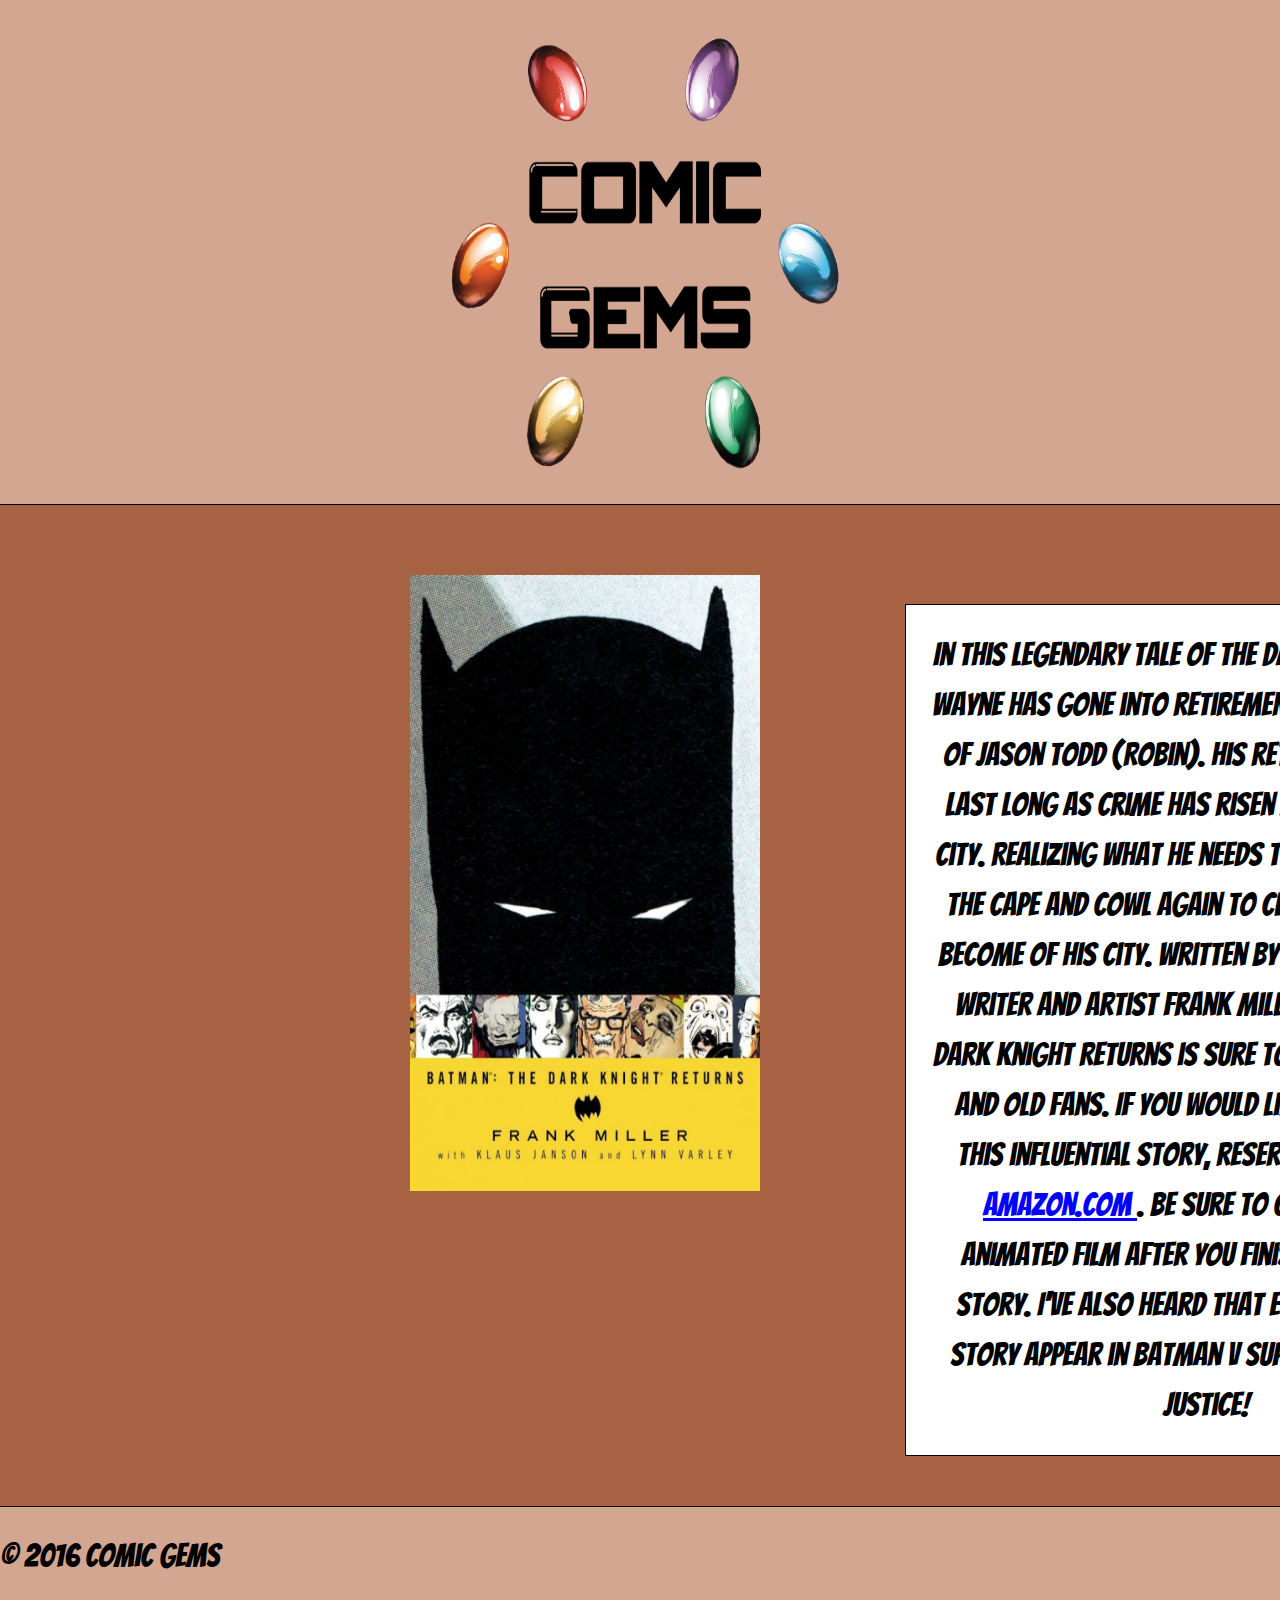
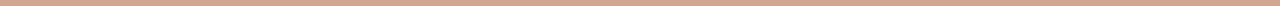
<file: Project 2, Comic Gems/Batman_TDKR_page.html>
<!DOCTYPE html>
<html>
<head>
<link rel="stylesheet" type="text/css" href="Batman_TDKR_CSS.css">
<link href='https://fonts.googleapis.com/css?family=Bangers' rel='stylesheet' type='text/css'>
</head>
<body>

<div id="header">
<a href="index.html">
<img src="Comic_Gems_Logo.png" width="550" height="500">
</a>
</div>

<div class="comic">
<img src="Batman_TDKR.jpg">
</div>

<div class="clear">
</div>

<div class="description">In this legendary tale of The Dark Knight, Bruce Wayne has 
gone into retirement after the death of Jason Todd (Robin). His retirement doesn't 
last long as crime has risen again in Gotham City. Realizing what he needs to do, 
Wayne dons the cape and cowl again to clean up what has become of his city. 
Written 
by legendary comic writer and artist Frank Miller, Batman: The Dark Knight 
Returns is 
sure to please both new and old fans. If you would like to check out this 
influential 
story, reserve your copy at <a href="http://www.amazon.com/Batman-Knight-Returns-Frank-Miller/dp/1563893428/ref=sr_1_1?s=books&ie=UTF8&qid=1457018958&sr=1-1&keywords=the+dark+knight+returns">
Amazon.com
</a>. Be sure to check out the animated film after you finish reading this story.
I've also heard that elements of this story appear in Batman V Superman: Dawn of Justice! 
</div>

<div class="clear">
</div>

<div id="footer">
<p>&copy 2016 Comic Gems</p>
</div>
</file>
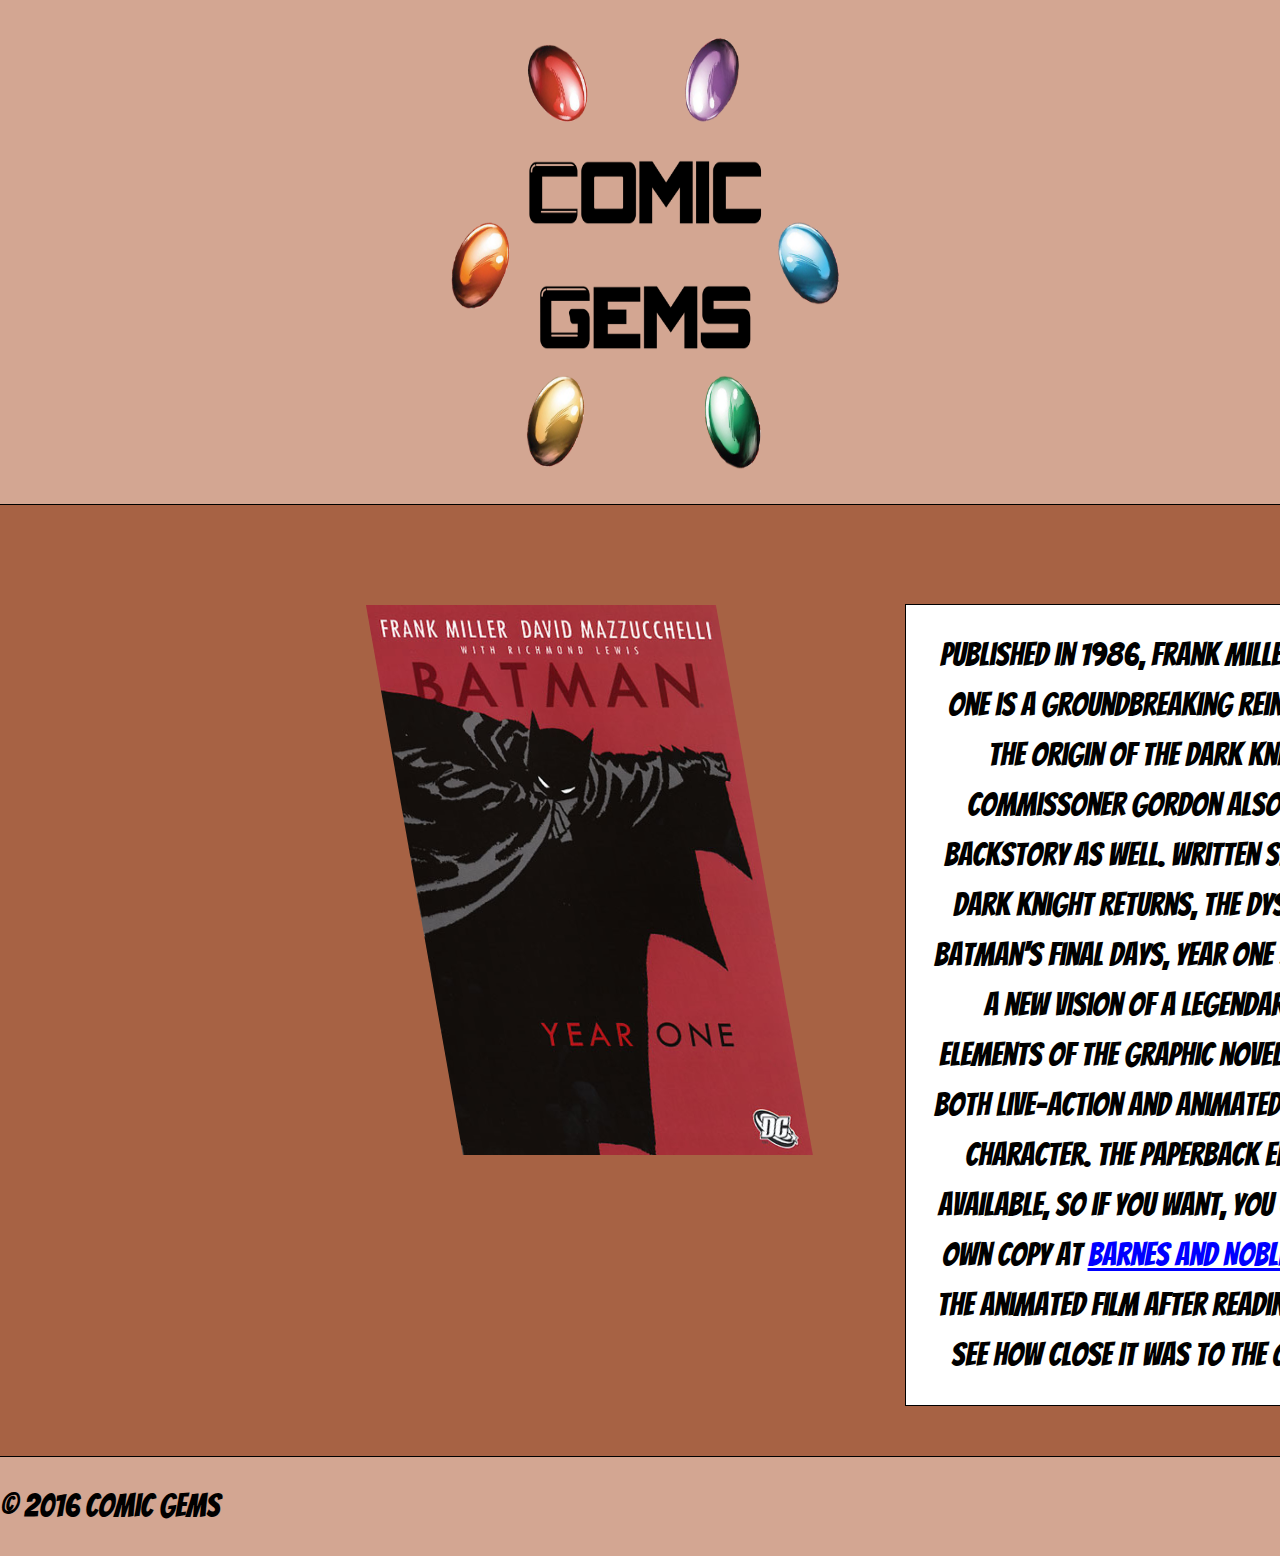
<file: Project 2, Comic Gems/Batman_Year_One_page.html>
<!DOCTYPE html>
<html>
<head>
<link rel="stylesheet" type="text/css" href="Batman_Year_One_CSS.css">
<link href='https://fonts.googleapis.com/css?family=Bangers' rel='stylesheet' type='text/css'>
</head>
<body>
    
<div id="header">
<a href="index.html">
<img src="Comic_Gems_Logo.png" width="550" height="500">
</a>
</div>

<div class="comic">
<img src="Batman_Year_One.jpg">
</div>

<div class="clear">
</div>

<div class="description">Published in 1986, Frank Miller's Batman: Year One is a 
groundbreaking reinterpretation of the origin of The Dark Knight himself. Commissoner
Gordon also receives some backstory as well. Written 
shortly after The Dark Knight Returns, 
the dystopian fable of Batman's final days,
 Year One set the stage for a new vision of a legendary character. 
Elements of the graphic novel have appeared in both live-action and animated adaptions of the character.
The paperback edition is widely available, so if you want, you can reserve your own copy at
<a href="http://www.barnesandnoble.com/w/batman-frederic-p-miller/1102927547?ean=9781401207526">
Barnes and Noble.com</a>. Check out the animated film after reading this story and see how close it was to the
original source.
</div>

<div class="clear">
</div>

<div id="footer">
<p>&copy 2016 Comic Gems</p>
</div>
</file>
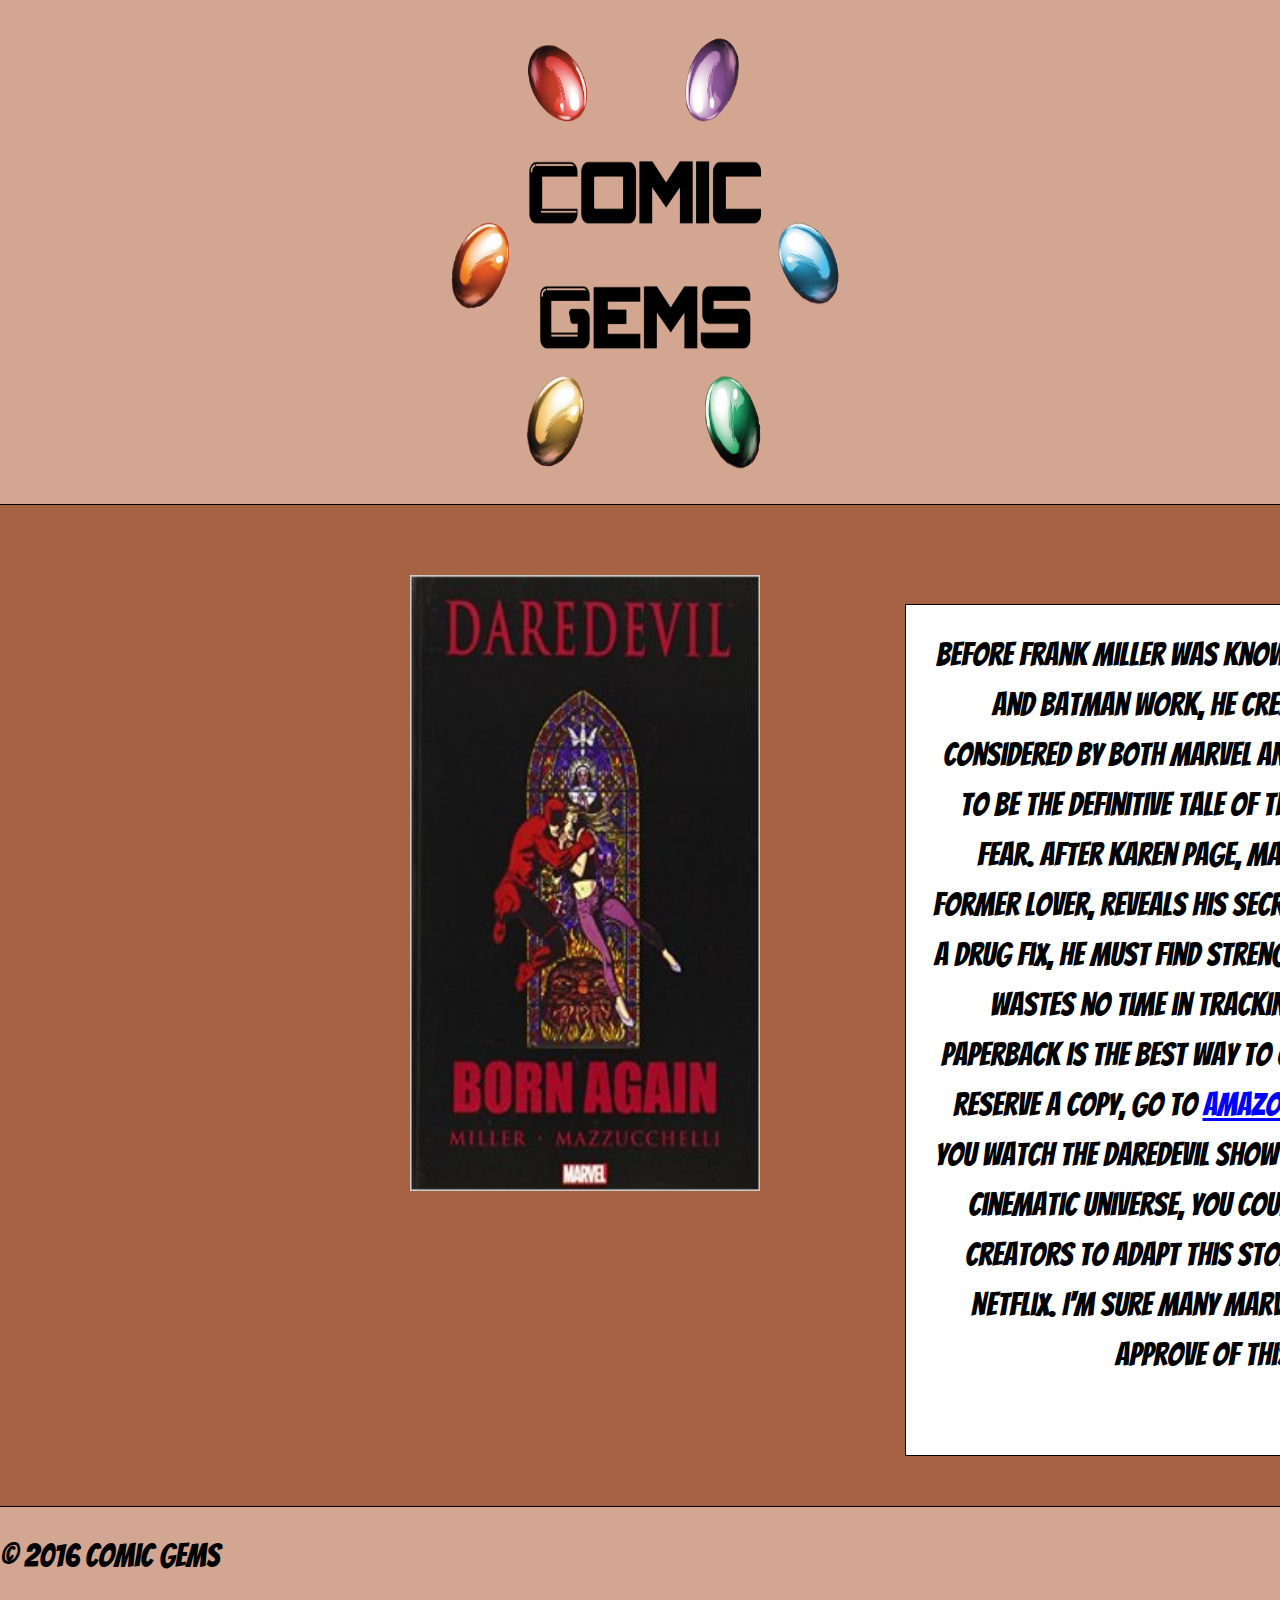
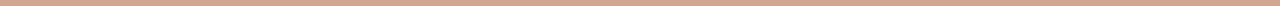
<file: Project 2, Comic Gems/DD_Born_Again_page.html>
<!DOCTYPE html>
<html>
<head>
<link rel="stylesheet" type="text/css" href="DD_Born_Again_CSS.css">
<link href='https://fonts.googleapis.com/css?family=Bangers' rel='stylesheet' type='text/css'>
</head>
<body>

<div id="header">
<a href="index.html">
<img src="Comic_Gems_Logo.png" width="550" height="500">
</a>
</div>

<div class="comic">
<img src="DD_Born_Again.jpg">
</div>

<div class="clear">
</div>

<div class="description">Before Frank Miller was known for his Sin City and Batman work,
he created what is considered by both Marvel and Daredevil fans to be the definitive
tale of The Man Without Fear. After Karen Page, Matt Murdock's former lover, reveals
his secret identity to get a drug fix, he must find strength as the Kingpin wastes no
time in tracking him down. Paperback is the best way to obtain a copy, to reserve a copy,
go to <a href="http://www.amazon.com/gp/product/0785134816/ref=s9_simh_gw_g14_i3_r?ie=UTF8&fpl=fresh&pf_rd_m=ATVPDKIKX0DER&pf_rd_s=desktop-1&pf_rd_r=1QAN5J8ZF9GKDJWZD8XS&pf_rd_t=36701&pf_rd_p=2079475242&pf_rd_i=desktop">
Amazon.com</a>. If any of you watch the Daredevil show set in the Marvel Cinematic Universe, you could request the creators to adapt this
story as a film on Netflix. I'm sure many Marvel fans would approve of this.  
</div>

<div class="clear">
</div>

<div id="footer">
<p>&copy 2016 Comic Gems</p>
</div>
</file>
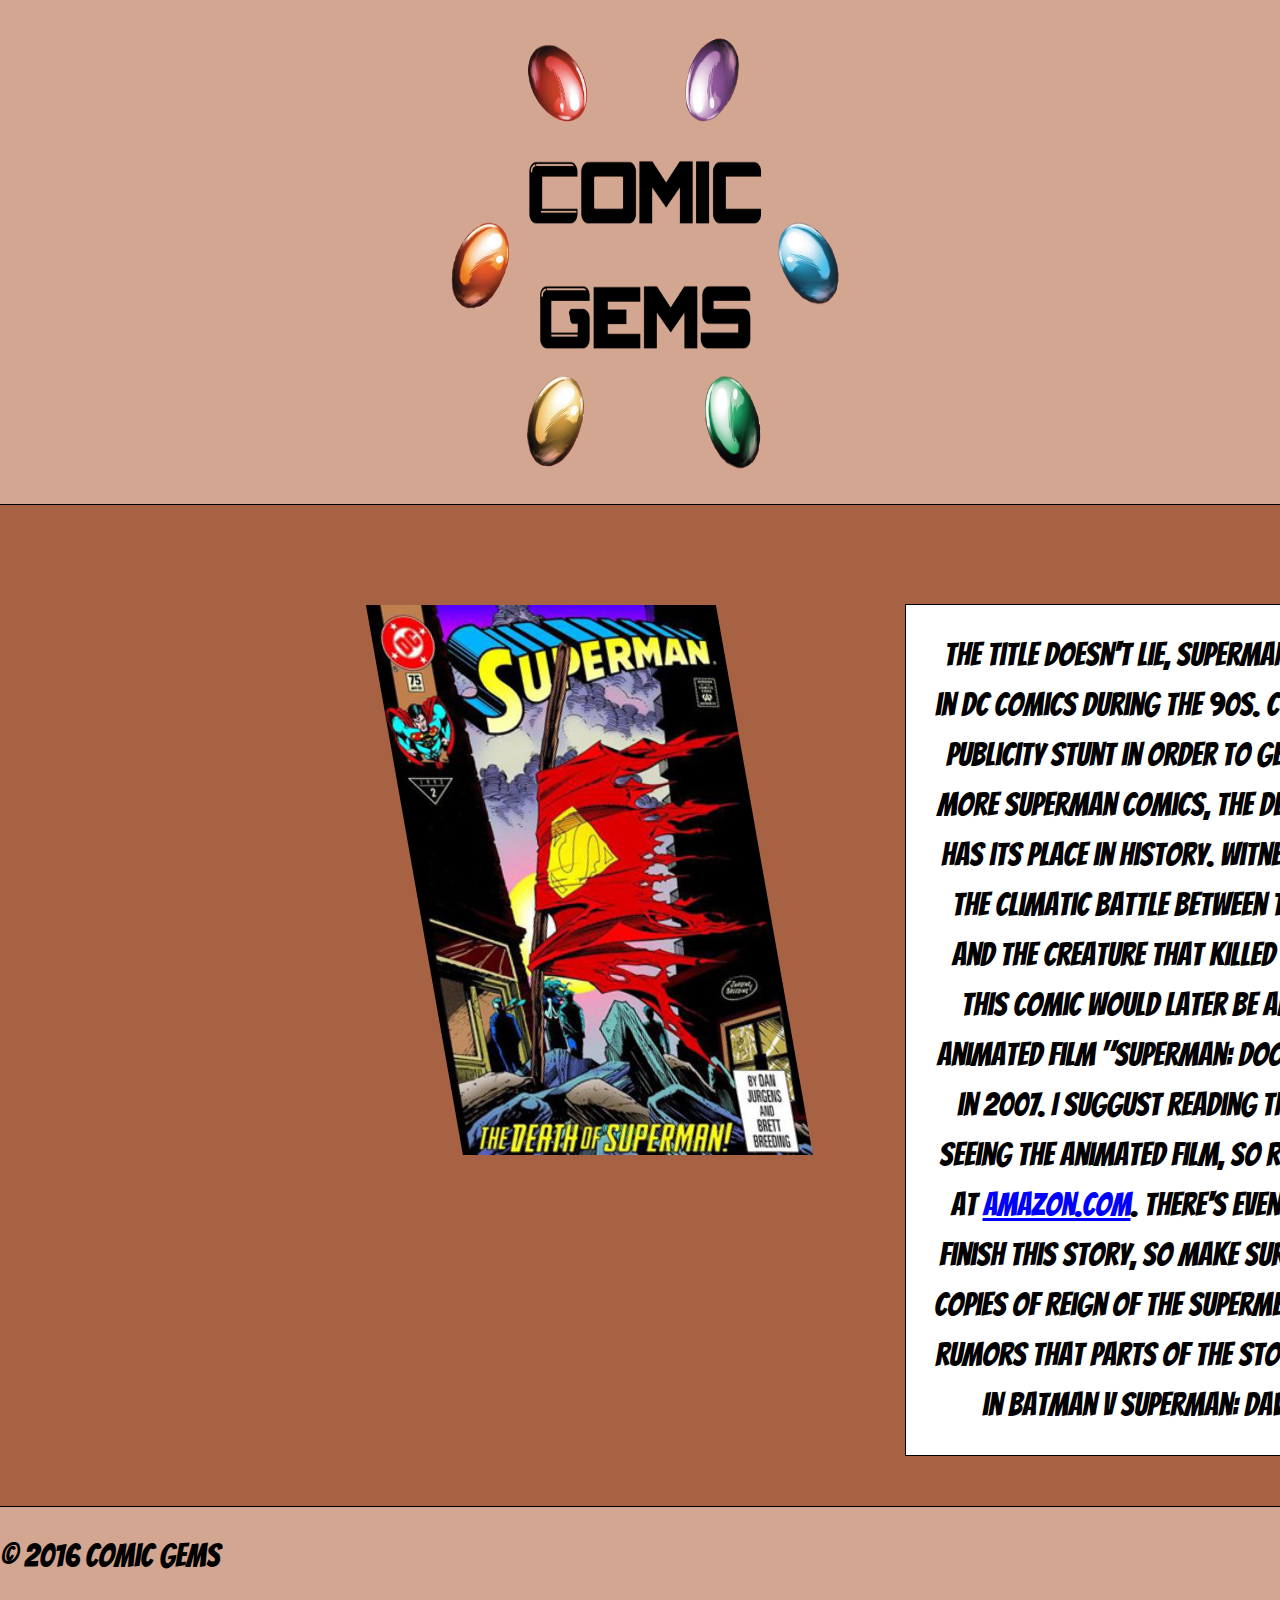
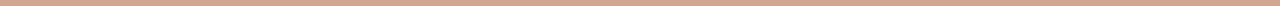
<file: Project 2, Comic Gems/Death_of_Superman_page.html>
<!DOCTYPE html>
<html>
<head>
<link rel="stylesheet" type="text/css" href="Death_of_Superman_CSS.css">
<link href='https://fonts.googleapis.com/css?family=Bangers' rel='stylesheet' type='text/css'>
</head>
<body>

<div id="header">
<a href="index.html">
<img src="Comic_Gems_Logo.png" width="550" height="500">
</a>
</div>

<div class="comic">
<img src="Death_of_Superman.jpg">
</div>

<div class="clear">
</div>

<div class="description">The title doesn't lie, Superman did actually die in DC Comics
during the 90s. Considered to be a publicity stunt in order to get people to read more
Superman comics, The Death of Superman has its place in history. Witness page-by-page the
climatic battle between The Man of Steel and the creature that killed him, Doomsday! This
comic would later be adapted into the animated film "Superman: Doomsday" released in 2007.
I suggust reading the comic before seeing the animated film, so reserve your copy at
<a href="http://www.amazon.com/Death-Superman-Dan-Jurgens/dp/1401241824/ref=sr_1_1?ie=UTF8&qid=1457050247&sr=8-1&keywords=the+death">
Amazon.com</a>. There's even more after you finish this story, so make sure to track down copies of Reign of The Supermen!
I've also heard rumors that parts of the story could show up in Batman V Superman: Dawn of Justice!  
</div>

<div class="clear">
</div>

<div id="footer">
<p>&copy 2016 Comic Gems</p>
</div>
</file>
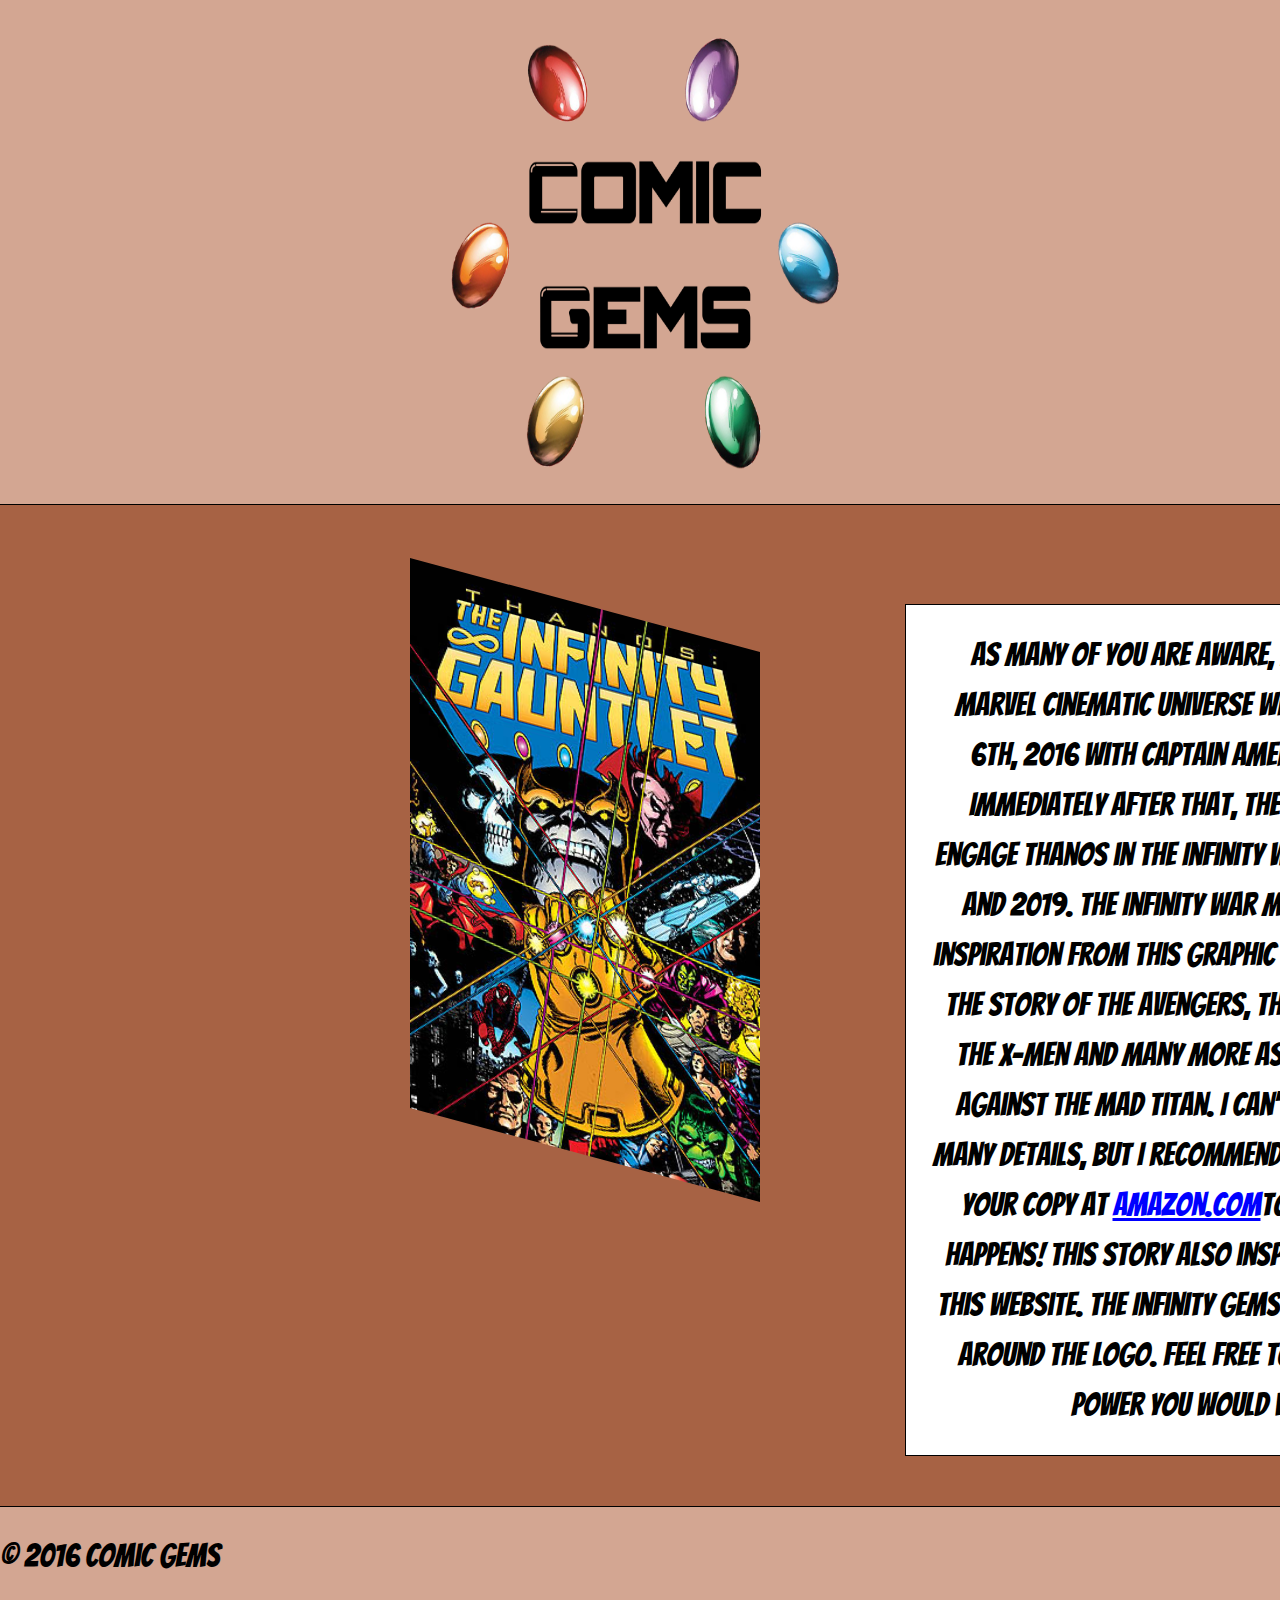
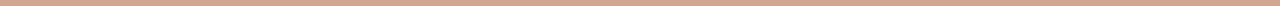
<file: Project 2, Comic Gems/Infinity_Gauntlet_page.html>
<!DOCTYPE html>
<html>
<head>
<link rel="stylesheet" type="text/css" href="Infinity_Gauntlet_CSS.css">
<link href='https://fonts.googleapis.com/css?family=Bangers' rel='stylesheet' type='text/css'>
</head>
<body>

<div id="header">
<a href="index.html">
<img src="Comic_Gems_Logo.png" width="550" height="500">
</a>
</div>

<div class="comic">
<img src="Infinity_Gauntlet.jpg">
</div>

<div class="clear">
</div>

<div class="description">As many of you are aware, Phase 3 of The Marvel Cinematic
Universe will begin on May 6th, 2016 with Captain America: Civil War. Immediately
after that, The Avengers will engage Thanos in The Infinity War between 2018 and 2019.
The Infinity War movies will take inspiration from this graphic novel which tells the
story of The Avengers, The New Warriors, The X-Men and many more as they did battle
against The Mad Titan. I can't give away too many details, but I recommend that you
reserve your copy at <a href="http://www.amazon.com/Infinity-Gauntlet-Jim-Starlin/dp/0785156593/ref=sr_1_1?s=books&ie=UTF8&qid=1457047077&sr=1-1&keywords=the+infinity+gauntlet">
Amazon.com</a>to find out what happens! This story also inspired the name of this website. The Infinity Gems form a gauntlet around
the logo. Feel free to choose which power you would wield!  
</div>

<div class="clear">
</div>

<div id="footer">
<p>&copy 2016 Comic Gems</p>
</div>
</file>
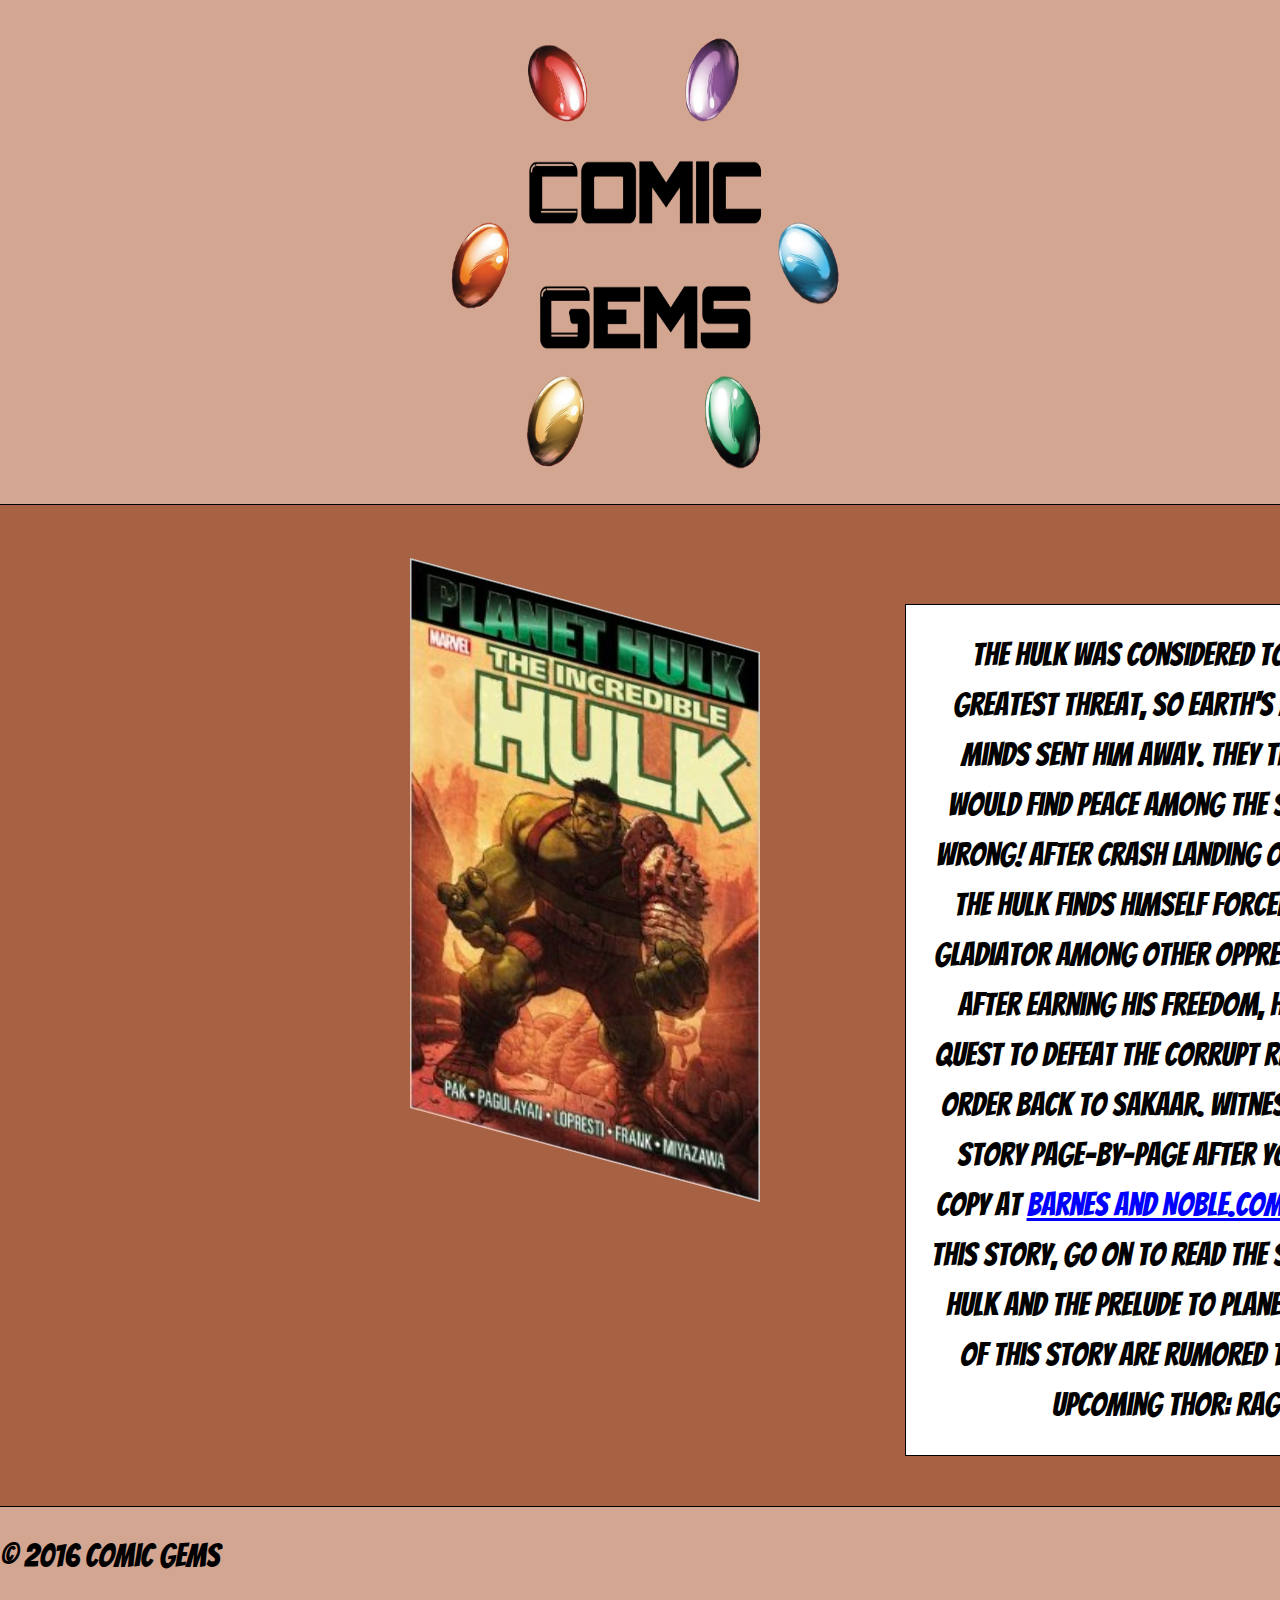
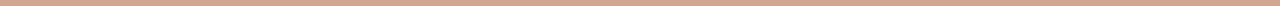
<file: Project 2, Comic Gems/Planet_Hulk_page.html>
<!DOCTYPE html>
<html>
<head>
<link rel="stylesheet" type="text/css" href="Planet_Hulk_CSS.css">
<link href='https://fonts.googleapis.com/css?family=Bangers' rel='stylesheet' type='text/css'>
</head>
<body>

<div id="header">
<a href="index.html">
<img src="Comic_Gems_Logo.png" width="550" height="500">
</a>
</div>

<div class="comic">
<img src="Planet_Hulk_Comic.jpg">
</div>

<div class="clear">
</div>

<div class="description">The Hulk was considered to be mankind's greatest threat, so
Earth's most brightest minds sent him away. They thought that he would find peace among
the stars. They were wrong! After crash landing on an alien planet, The Hulk finds himself
forced to battle as a gladiator among other oppressed barbarians. After earning his freedom,
he sets out on a quest to defeat the corrupt Red King and bring order back to Sakaar.
Witness this incredible story page-by-page after you reserve your copy at
<a href="http://www.barnesandnoble.com/w/hulk-planet-hulk-greg-pak/1108149046?ean=9780785120124">
Barnes and Noble.com</a>. After you finish this story, go on to read the sequel
World War Hulk and The Prelude to Planet Hulk. Elements of this story are rumored to
appear in the upcoming Thor: Ragnarok.   
</div>

<div class="clear">
</div>

<div id="footer">
<p>&copy 2016 Comic Gems</p>
</div>
</file>
<file: Project 2, Comic Gems/Batman_TDKR_CSS.css>
@font-face {
font-family: 'Bangers', cursive;
src: url('https://fonts.googleapis.com/css?family=Bangers');
}

body { 
margin: 0; 
background-color: #a76244; 
}

#header { 
text-align: center; 
border-bottom: 1px solid black;
background-color: #d3a692;
}

div.comic { 
display: inline;
 -moz-transform: scale(1,1.12);
 -webkit-transform: scale(1,1.12);
transform: scale(1,1.12); 
width: 350px; 
height: 550px;
margin-left: 305px;
margin-top: 50px; 
padding-top: 50px;
}

div.comic img { 
 -moz-transform: scale(1,1.12);
 -webkit-transform: scale(1,1.12);
transform: scale(1,1.12);
height: 550px; 
width: 350px; 
margin-left: 105px;
margin-top: 50px; 
padding-top: 50px;
}

div.desc {  
text-align: center;     
font-weight: normal; 
font-size: 2em;
font-family: 'Bangers', cursive;     
width: 550px;
height: 550px;
line-height: 50px;     
margin-top: -555px; 
margin-bottom: 50px; 
margin-left: 705px;
padding-left: 25px;
padding-right: 25px;
padding-top: 25px;
padding-bottom: 275px;
}

.description { 
margin-left: 905px;
margin-top: -555px;
margin-bottom: 50px;
padding-left: 25px;
padding-right: 25px;
padding-top: 25px;
padding-bottom: 275px; 
background-color: white;     
border: 1px solid black; 
width: 550px;
height: 550px;
line-height: 50px;         
max-width: 900px;	    
text-align: center; 
font-size: 2em;
font-family: 'Bangers', cursive;
}

/* unvisited link */
a:link {    
color: blue;
}

/* visited link */
a:visited {    
color: blue;
}

/* mouse over link */
a:hover {    
color: red;
}

.clear {     
clear: both;
}

#footer {
background-color: #d3a692;
text-align: left;
border-top: 1px solid black;
margin-top: 50px;
padding-bottom: 0.5px;
font-family: 'Bangers', cursive;
font-size: 2em;
}
</file>
<file: Project 2, Comic Gems/Batman_Year_One_CSS.css>
@font-face {
    font-family: 'Bangers', cursive;
    src: url('https://fonts.googleapis.com/css?family=Bangers');
}

body { 
margin: 0; 
background-color: #a76244; 
}

#header { 
text-align: center; 
border-bottom: 1px solid black;
background-color: #d3a692;
}

div.comic { 
display: inline;
 -moz-transform: skewX(10deg);
 -webkit-transform: skewX(10deg);
transform: skewX(10deg);  
width: 350px; 
height: 550px;
margin-left: 305px;
margin-top: 50px; 
padding-top: 50px;
}

div.comic img {
 -moz-transform: skewX(10deg);
 -webkit-transform: skewX(10deg);
transform: skewX(10deg);  
height: 550px; 
width: 350px; 
margin-left: 105px;
margin-top: 50px; 
padding-top: 50px;
}

div.desc {  
text-align: center;     
font-weight: normal; 
font-size: 2em;
font-family: 'Bangers', cursive;     
width: 550px;
height: 550px;
line-height: 50px;     
margin-top: -555px; 
margin-bottom: 50px; 
margin-left: 705px;
padding-left: 25px;
padding-right: 25px;
padding-top: 25px;
padding-bottom: 225px;
}

.description { 
margin-left: 905px;
margin-top: -555px;
margin-bottom: 50px;
padding-left: 25px;
padding-right: 25px;
padding-top: 25px;
padding-bottom: 225px; 
background-color: white;     
border: 1px solid black; 
width: 550px;
height: 550px;
line-height: 50px;         
max-width: 900px;	    
text-align: center; 
font-size: 2em;
font-family: 'Bangers', cursive;
}

/* unvisited link */
a:link {    
color: blue;
}

/* visited link */
a:visited {    
color: blue;
}

/* mouse over link */
a:hover {    
color: red;
}

.clear {     
clear: both;
}


#footer {
background-color: #d3a692;
text-align: left;
border-top: 1px solid black;
margin-top: 50px;
padding-bottom: 0.5px;
font-family: 'Bangers', cursive;
font-size: 2em;
}
</file>
<file: Project 2, Comic Gems/DD_Born_Again_CSS.css>
@font-face {
font-family: 'Bangers', cursive;
src: url('https://fonts.googleapis.com/css?family=Bangers');
}

body { 
margin: 0; 
background-color: #a76244; 
}

#header { 
text-align: center; 
border-bottom: 1px solid black;
background-color: #d3a692;
}

div.comic { 
display: inline;
 -moz-transform: scale(1,1.12);
 -webkit-transform: scale(1,1.12);
transform: scale(1,1.12); 
width: 350px; 
height: 550px;
margin-left: 305px;
margin-top: 50px; 
padding-top: 50px;
}

div.comic img {
 -moz-transform: scale(1,1.12);
 -webkit-transform: scale(1,1.12);
transform: scale(1,1.12); 
height: 550px; 
width: 350px; 
margin-left: 105px;
margin-top: 50px; 
padding-top: 50px;
}

div.desc {  
text-align: center;     
font-weight: normal; 
font-size: 2em;
font-family: 'Bangers', cursive;     
width: 550px;
height: 550px;
line-height: 50px;     
margin-top: -555px; 
margin-bottom: 50px; 
margin-left: 705px;
padding-left: 25px;
padding-right: 25px;
padding-top: 25px;
padding-bottom: 275px;
}

.description { 
margin-left: 905px;
margin-top: -555px;
margin-bottom: 50px;
padding-left: 25px;
padding-right: 25px;
padding-top: 25px;
padding-bottom: 275px; 
background-color: white;     
border: 1px solid black; 
width: 550px;
height: 550px;
line-height: 50px;         
max-width: 900px;	    
text-align: center; 
font-size: 2em;
font-family: 'Bangers', cursive;
}

/* unvisited link */
a:link {    
color: blue;
}

/* visited link */
a:visited {    
color: blue;
}

/* mouse over link */
a:hover {    
color: red;
}

.clear {     
clear: both;
}

#footer {
background-color: #d3a692;
text-align: left;
border-top: 1px solid black;
margin-top: 50px;
padding-bottom: 0.5px;
font-family: 'Bangers', cursive;
font-size: 2em;
}
</file>
<file: Project 2, Comic Gems/Death_of_Superman_CSS.css>
@font-face {
    font-family: 'Bangers', cursive;
    src: url('https://fonts.googleapis.com/css?family=Bangers');
}

body { 
margin: 0; 
background-color: #a76244; 
}

#header { 
text-align: center; 
border-bottom: 1px solid black;
background-color: #d3a692;
}

div.comic { 
display: inline;
 -moz-transform: skewX(10deg);
 -webkit-transform: skewX(10deg);
transform: skewX(10deg); 
width: 350px; 
height: 550px;
margin-left: 305px;
margin-top: 50px; 
padding-top: 50px;
}

div.comic img {
 -moz-transform: skewX(10deg);
 -webkit-transform: skewX(10deg);
transform: skewX(10deg); 
height: 550px; 
width: 350px; 
margin-left: 105px;
margin-top: 50px; 
padding-top: 50px;
}

div.desc {  
text-align: center;     
font-weight: normal; 
font-size: 2em;
font-family: 'Bangers', cursive;     
width: 550px;
height: 550px;
line-height: 50px;     
margin-top: -555px; 
margin-bottom: 50px; 
margin-left: 705px;
padding-left: 25px;
padding-right: 25px;
padding-top: 25px;
padding-bottom: 275px;
}

.description { 
margin-left: 905px;
margin-top: -555px;
margin-bottom: 50px;
padding-left: 25px;
padding-right: 25px;
padding-top: 25px;
padding-bottom: 275px; 
background-color: white;     
border: 1px solid black; 
width: 550px;
height: 550px;
line-height: 50px;         
max-width: 900px;	    
text-align: center; 
font-size: 2em;
font-family: 'Bangers', cursive;
}

/* unvisited link */
a:link {    
color: blue;
}

/* visited link */
a:visited {    
color: blue;
}

/* mouse over link */
a:hover {    
color: red;
}

.clear {     
clear: both;
}


#footer {
background-color: #d3a692;
text-align: left;
border-top: 1px solid black;
margin-top: 50px;
padding-bottom: 0.5px;
font-family: 'Bangers', cursive;
font-size: 2em;
}
</file>
<file: Project 2, Comic Gems/Infinity_Gauntlet_CSS.css>
@font-face {
font-family: 'Bangers', cursive;
src: url('https://fonts.googleapis.com/css?family=Bangers');
}

body { 
margin: 0; 
background-color: #a76244; 
}

#header { 
text-align: center; 
border-bottom: 1px solid black;
background-color: #d3a692;
}

div.comic { 
display: inline;
 -moz-transform: skewY(15deg);
 -webkit-transform: skewY(15deg);
transform: skewY(15deg); 
width: 350px; 
height: 550px;
margin-left: 305px;
margin-top: 50px; 
padding-top: 50px;
}

div.comic img {
 -moz-transform: skewY(15deg);
 -webkit-transform: skewY(15deg);
transform: skewY(15deg); 
height: 550px; 
width: 350px; 
margin-left: 105px;
margin-top: 50px; 
padding-top: 50px;
}

div.desc {  
text-align: center;     
font-weight: normal; 
font-size: 2em;
font-family: 'Bangers', cursive;     
width: 550px;
height: 550px;
line-height: 50px;     
margin-top: -555px; 
margin-bottom: 50px; 
margin-left: 705px;
padding-left: 25px;
padding-right: 25px;
padding-top: 25px;
padding-bottom: 275px;
}

.description { 
margin-left: 905px;
margin-top: -555px;
margin-bottom: 50px;
padding-left: 25px;
padding-right: 25px;
padding-top: 25px;
padding-bottom: 275px; 
background-color: white;     
border: 1px solid black; 
width: 550px;
height: 550px;
line-height: 50px;         
max-width: 900px;	    
text-align: center; 
font-size: 2em;
font-family: 'Bangers', cursive;
}

/* unvisited link */
a:link {    
color: blue;
}

/* visited link */
a:visited {    
color: blue;
}

/* mouse over link */
a:hover {    
color: red;
}

.clear {     
clear: both;
}

#footer {
background-color: #d3a692;
text-align: left;
border-top: 1px solid black;
margin-top: 50px;
padding-bottom: 0.5px;
font-family: 'Bangers', cursive;
font-size: 2em;
}
</file>
<file: Project 2, Comic Gems/Planet_Hulk_CSS.css>
@font-face {
font-family: 'Bangers', cursive;
src: url('https://fonts.googleapis.com/css?family=Bangers');
}

body { 
margin: 0; 
background-color: #a76244; 
}

#header { 
text-align: center; 
border-bottom: 1px solid black;
background-color: #d3a692;
}

div.comic { 
display: inline;
 -moz-transform: skewY(15deg);
 -webkit-transform: skewY(15deg);
transform: skewY(15deg); 
width: 350px; 
height: 550px;
margin-left: 305px;
margin-top: 50px; 
padding-top: 50px;
}

div.comic img {
 -moz-transform: skewY(15deg);
 -webkit-transform: skewY(15deg);
transform: skewY(15deg); 
height: 550px; 
width: 350px; 
margin-left: 105px;
margin-top: 50px; 
padding-top: 50px;
}

div.desc {
text-align: center;     
font-weight: normal; 
font-size: 2em;
font-family: 'Bangers', cursive;     
width: 550px;
height: 550px;
line-height: 50px;     
margin-top: -555px; 
margin-bottom: 50px; 
margin-left: 705px;
padding-left: 25px;
padding-right: 25px;
padding-top: 25px;
padding-bottom: 275px;
}

.description { 
margin-left: 905px;
margin-top: -555px;
margin-bottom: 50px;
padding-left: 25px;
padding-right: 25px;
padding-top: 25px;
padding-bottom: 275px; 
background-color: white;     
border: 1px solid black; 
width: 550px;
height: 550px;
line-height: 50px;         
max-width: 900px;	    
text-align: center; 
font-size: 2em;
font-family: 'Bangers', cursive;
}

/* unvisited link */
a:link {    
color: blue;
}

/* visited link */
a:visited {    
color: blue;
}

/* mouse over link */
a:hover {    
color: red;
}

.clear {     
clear: both;
}

#footer {
background-color: #d3a692;
text-align: left;
border-top: 1px solid black;
margin-top: 50px;
padding-bottom: 0.5px;
font-family: 'Bangers', cursive;
font-size: 2em;
}
</file>
